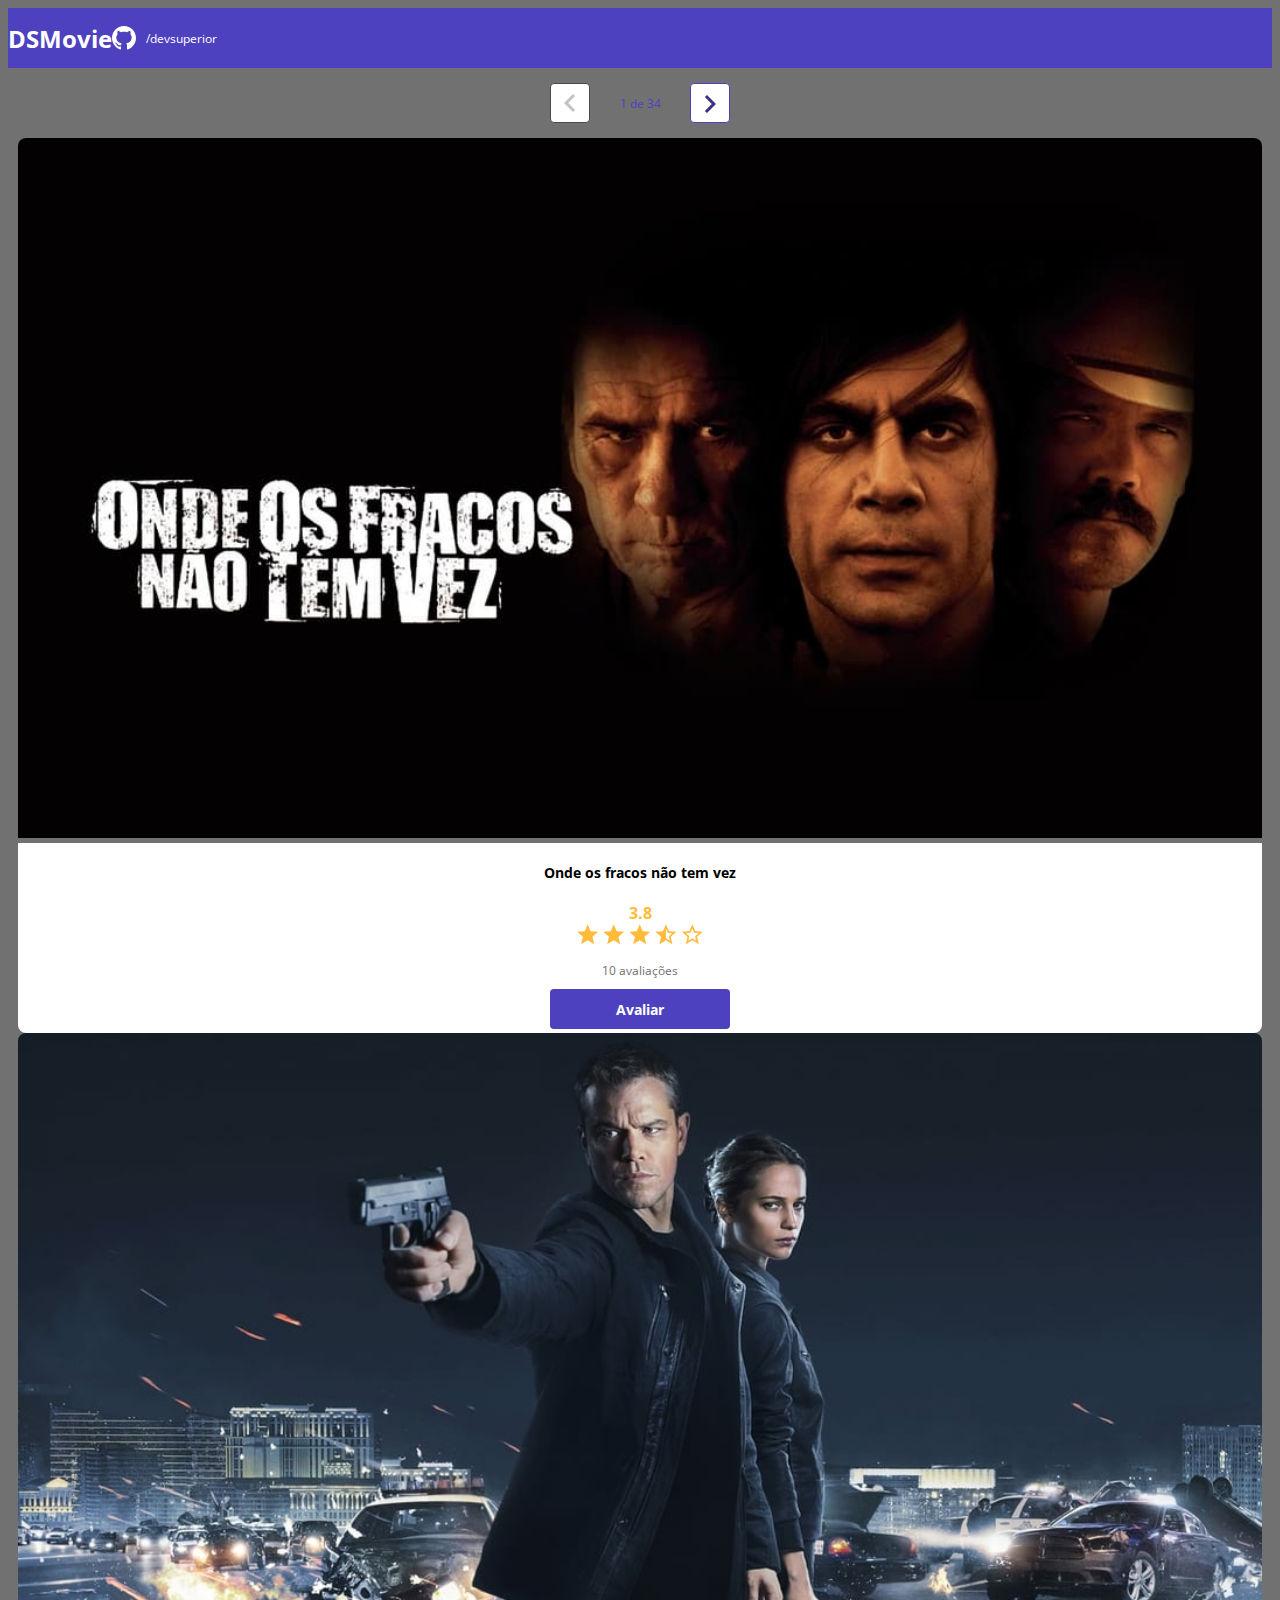
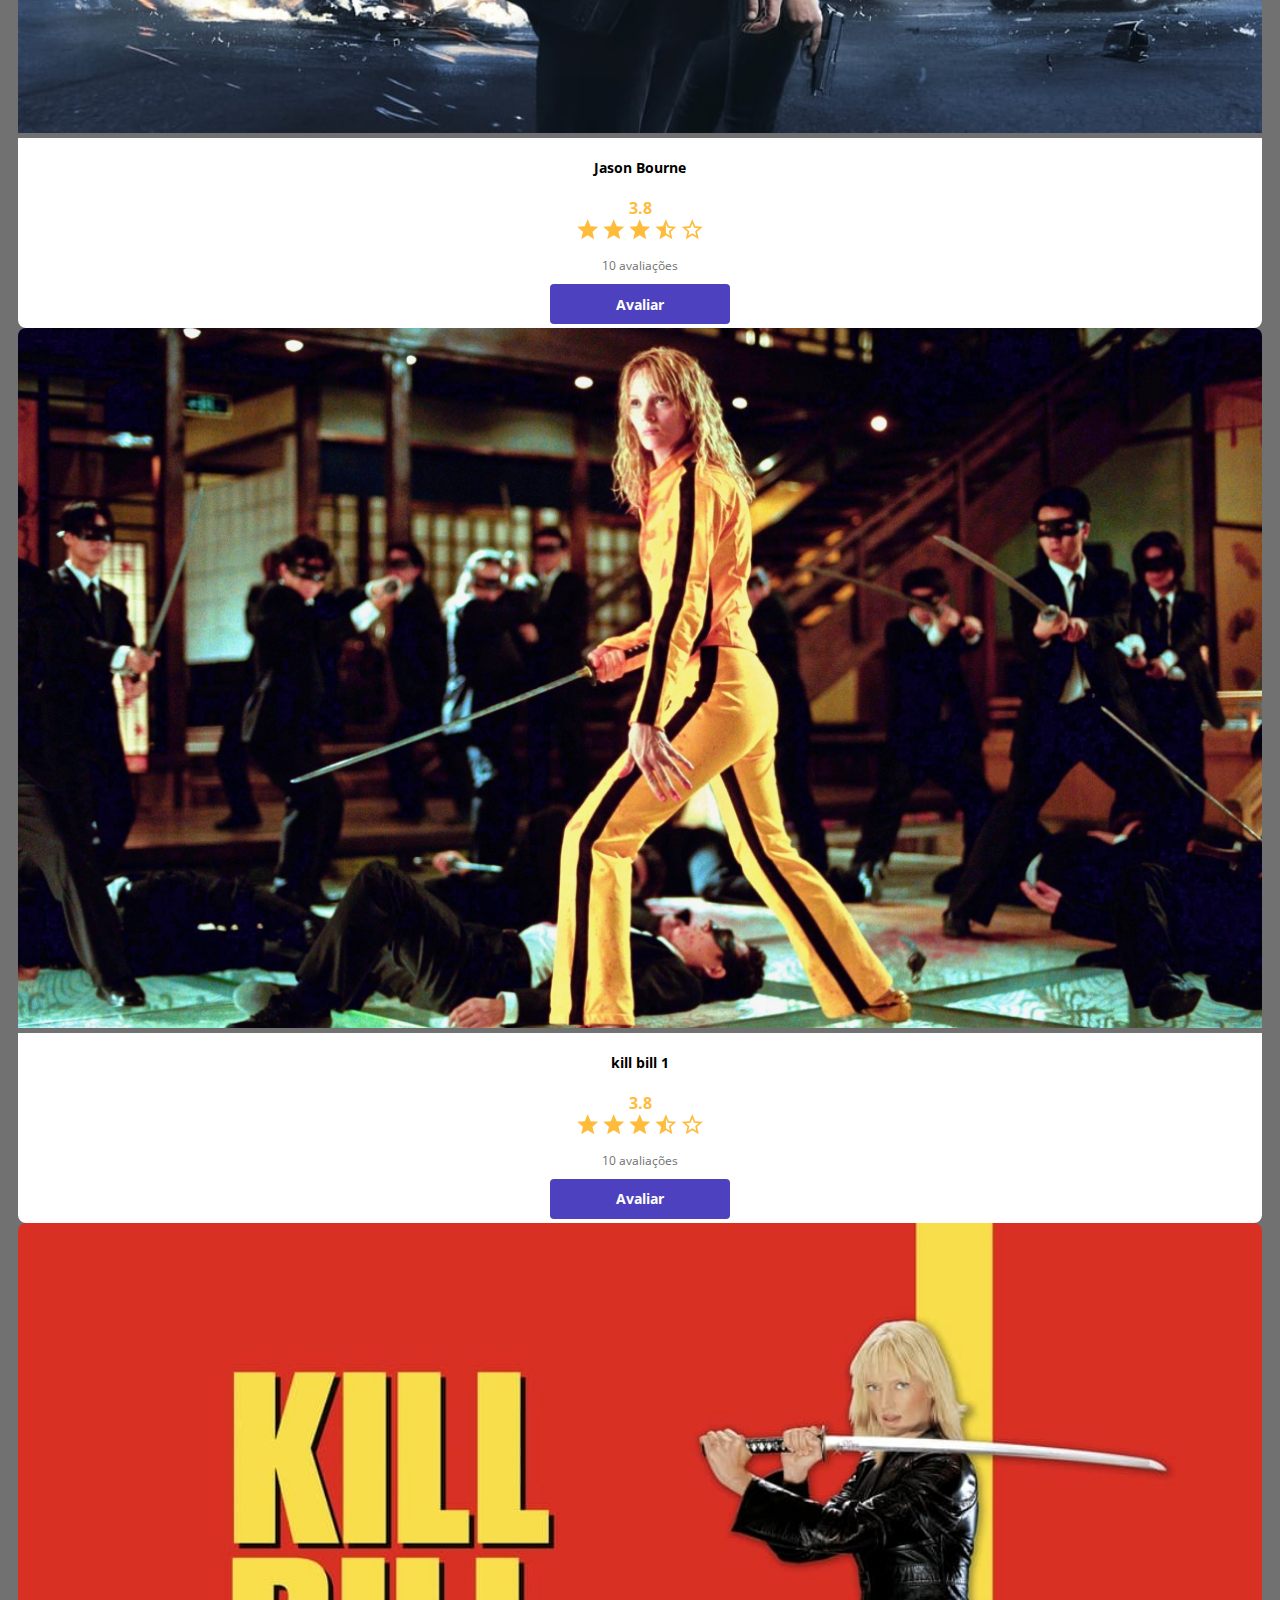
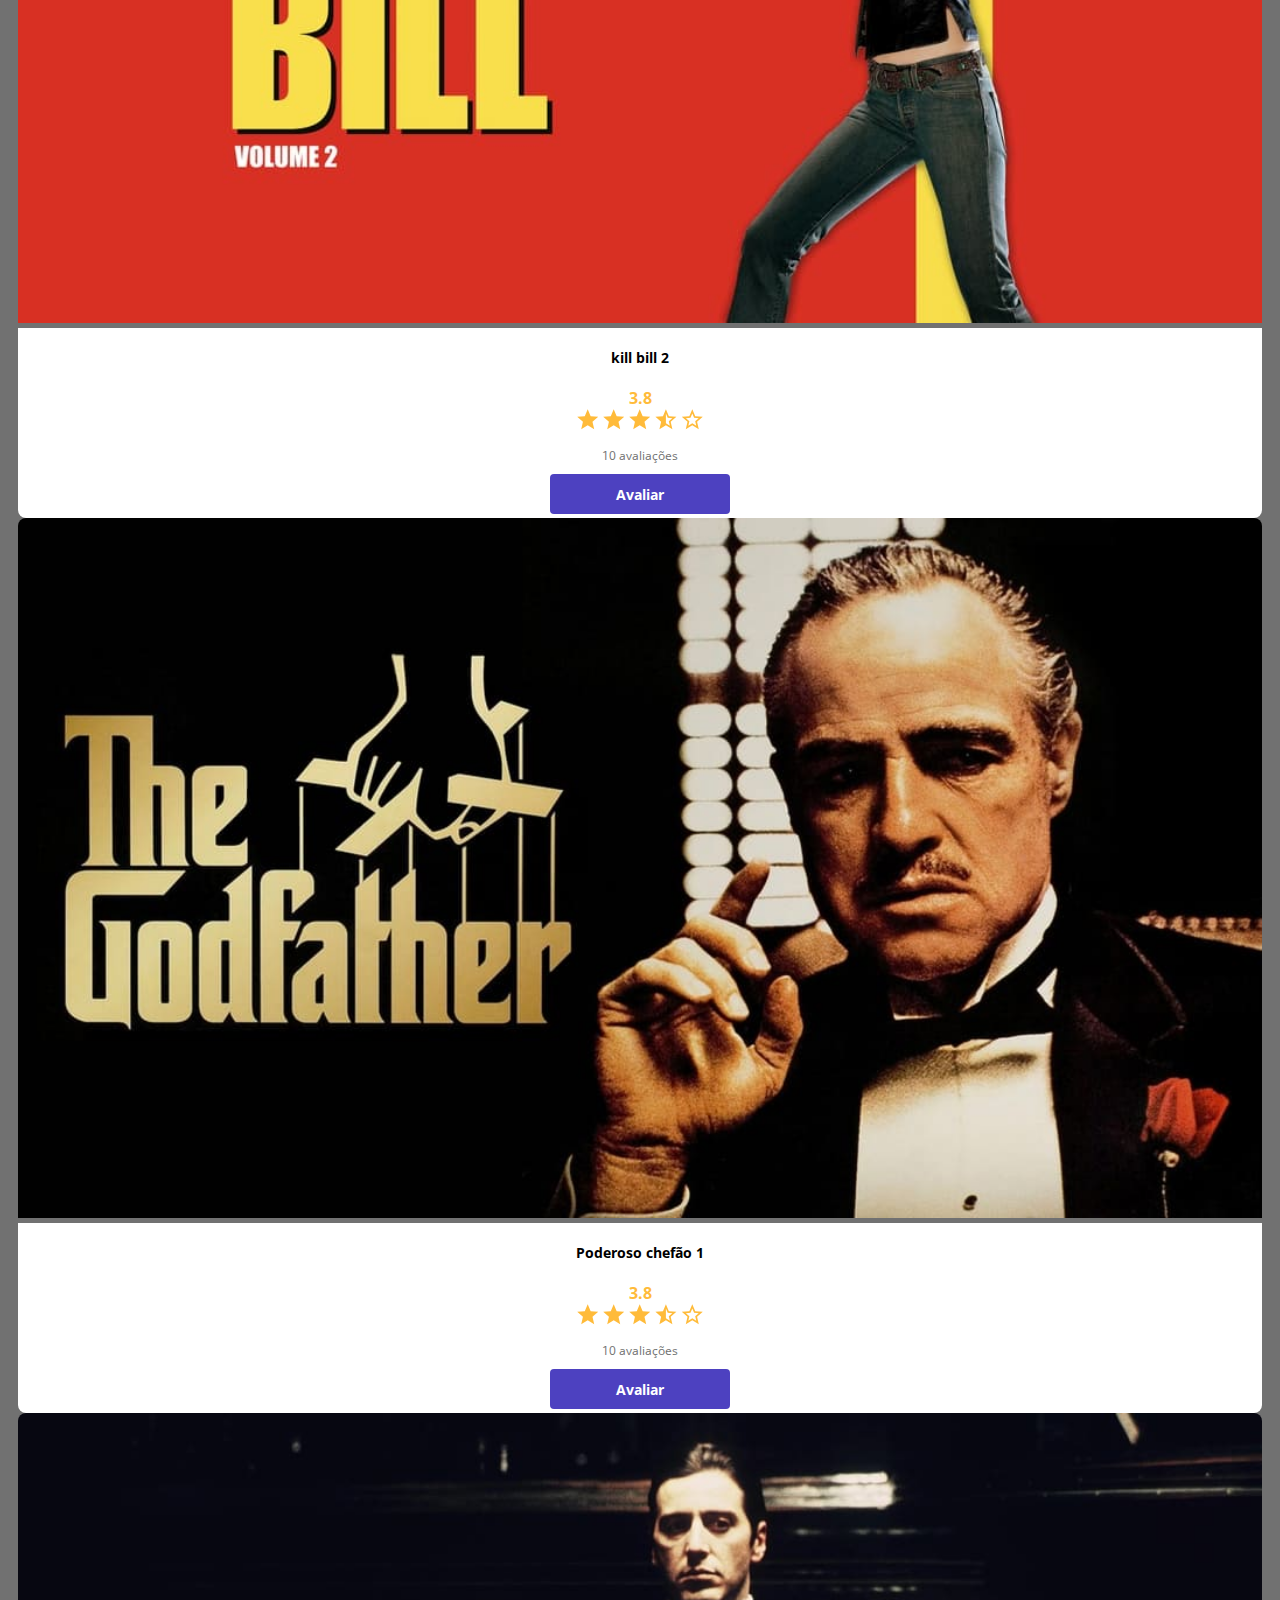
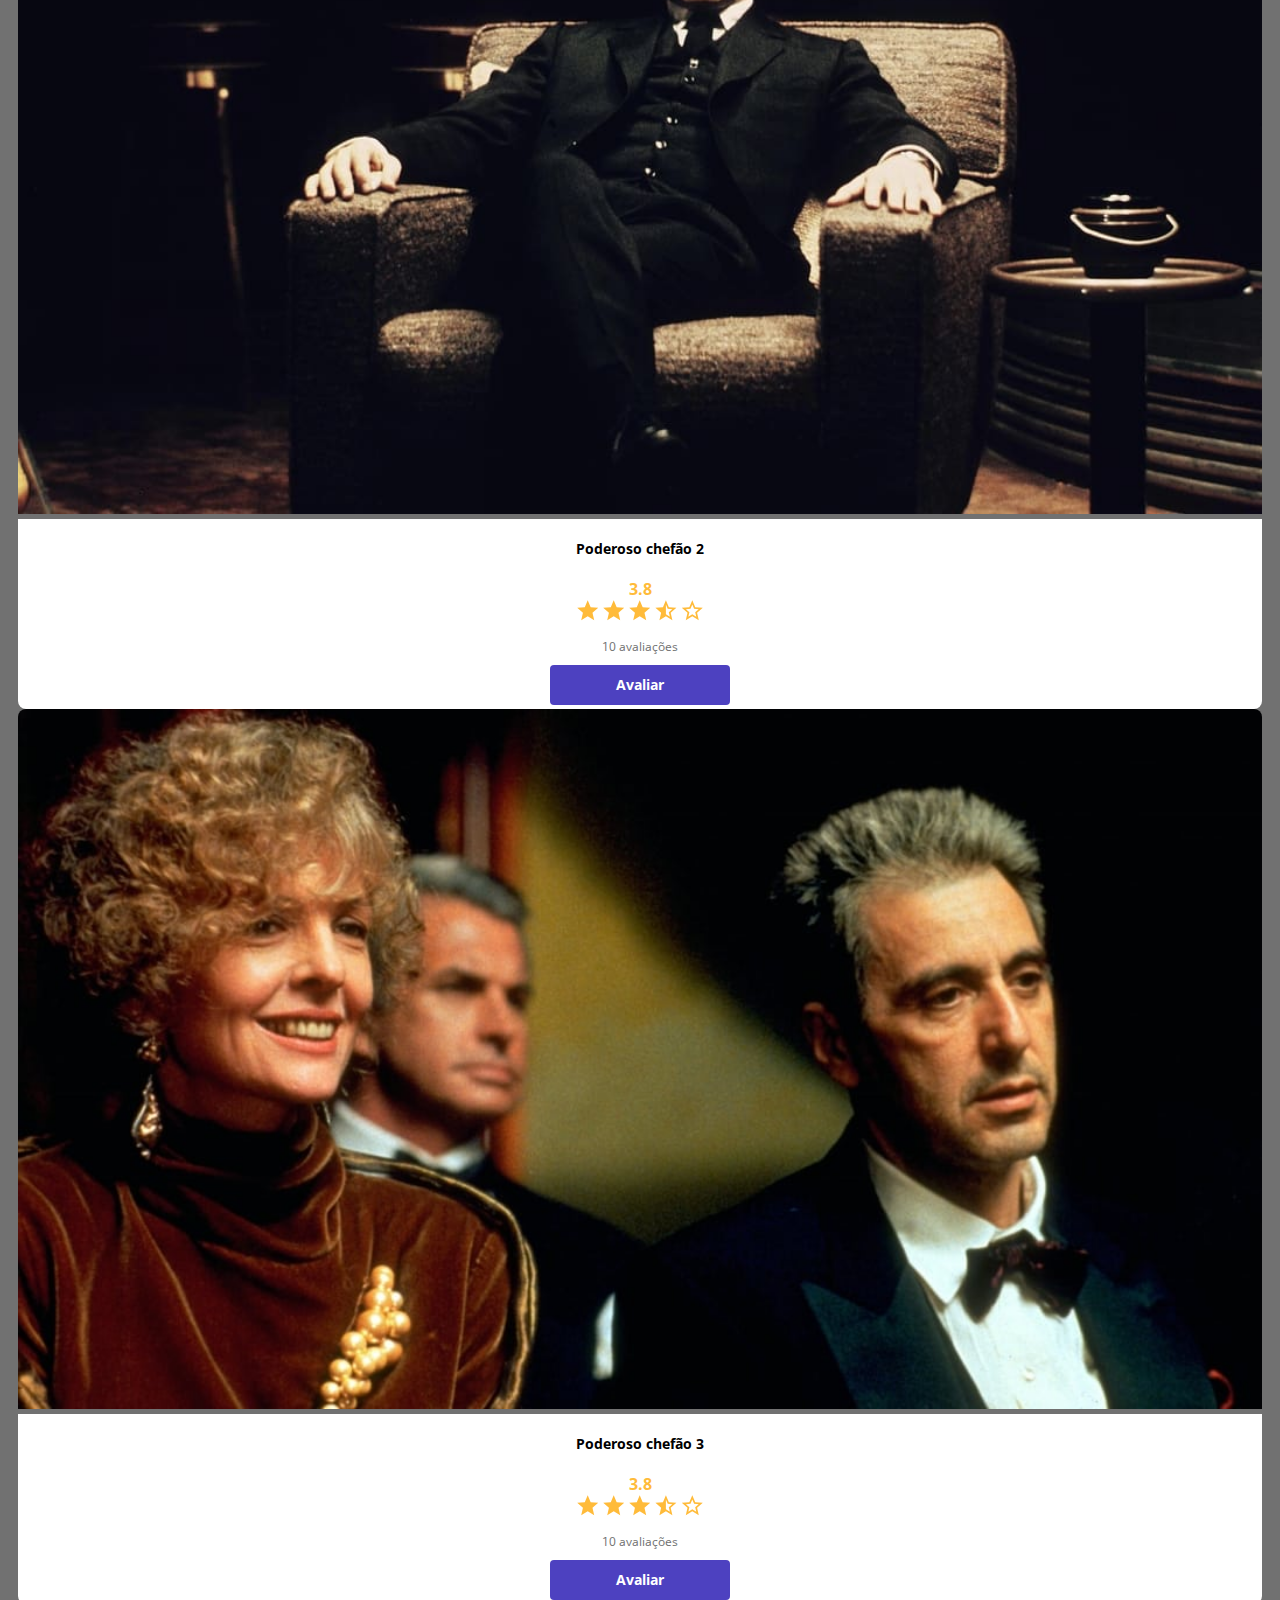
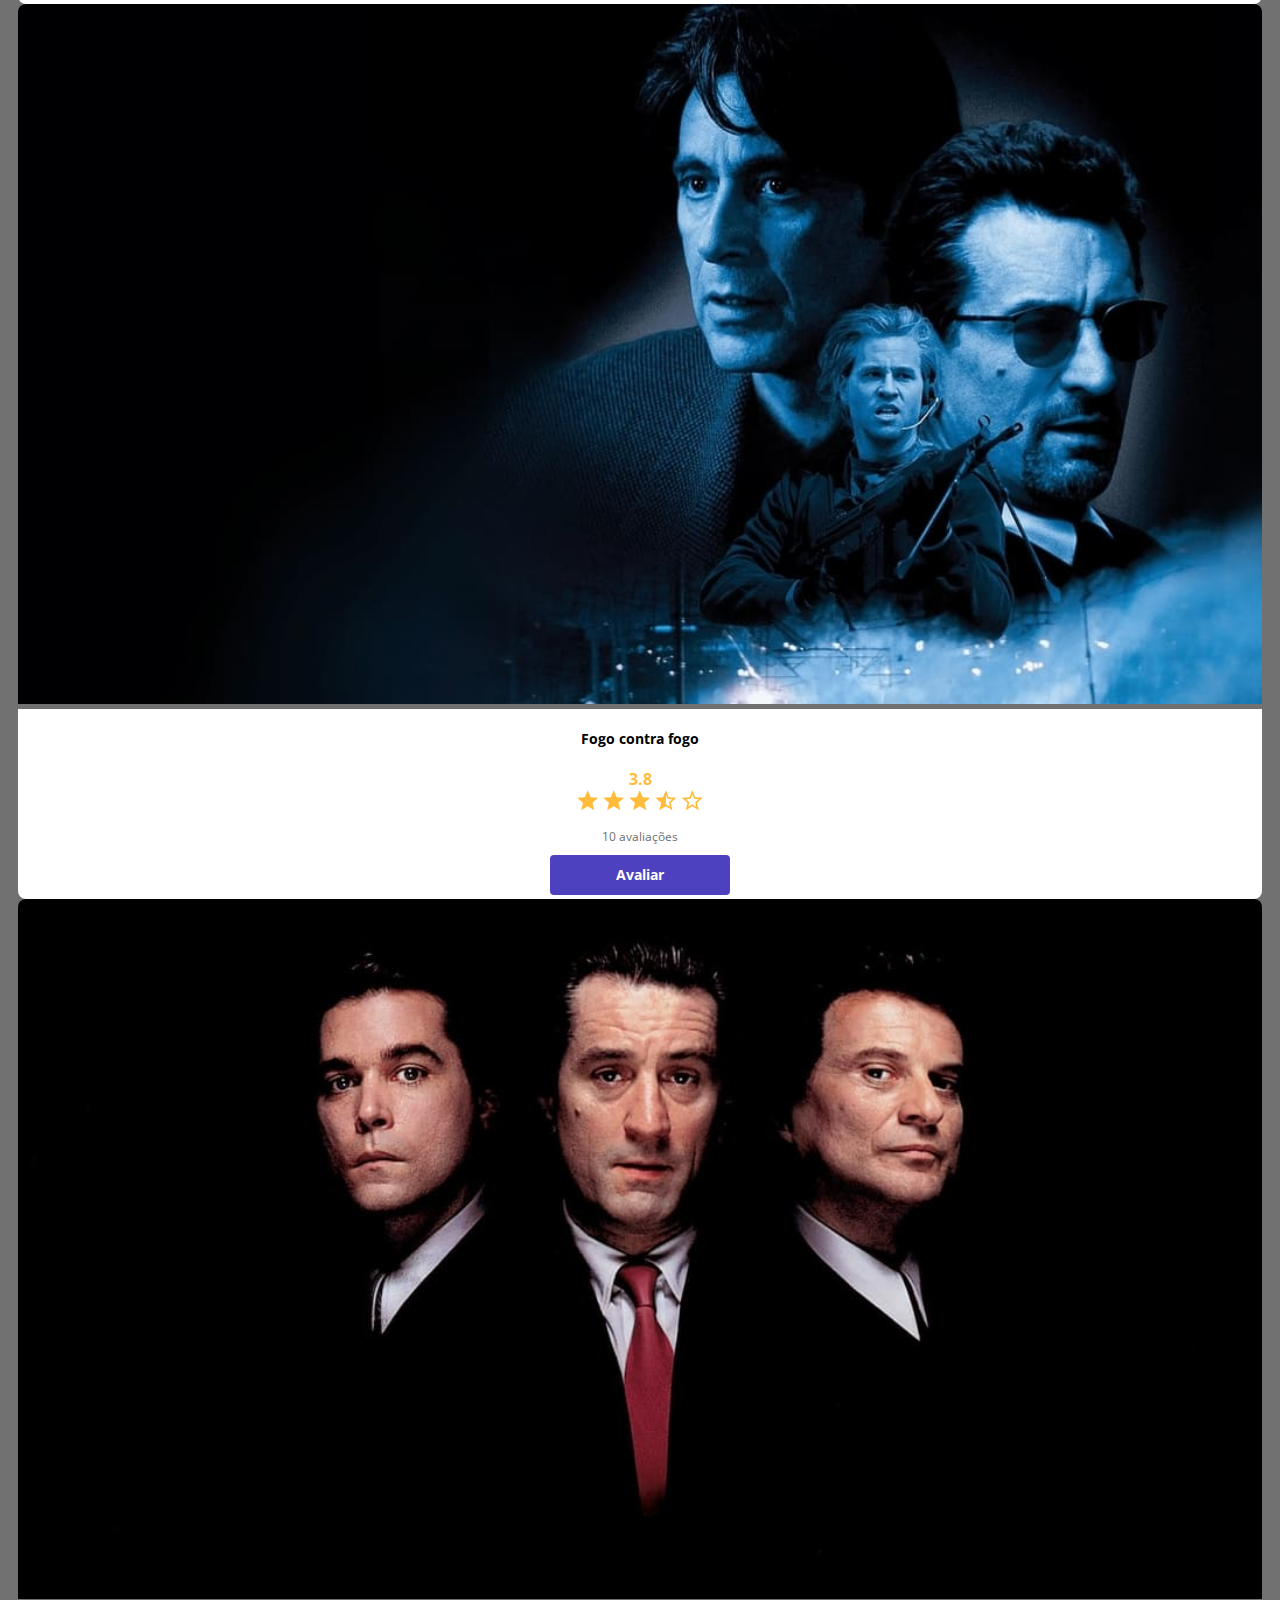
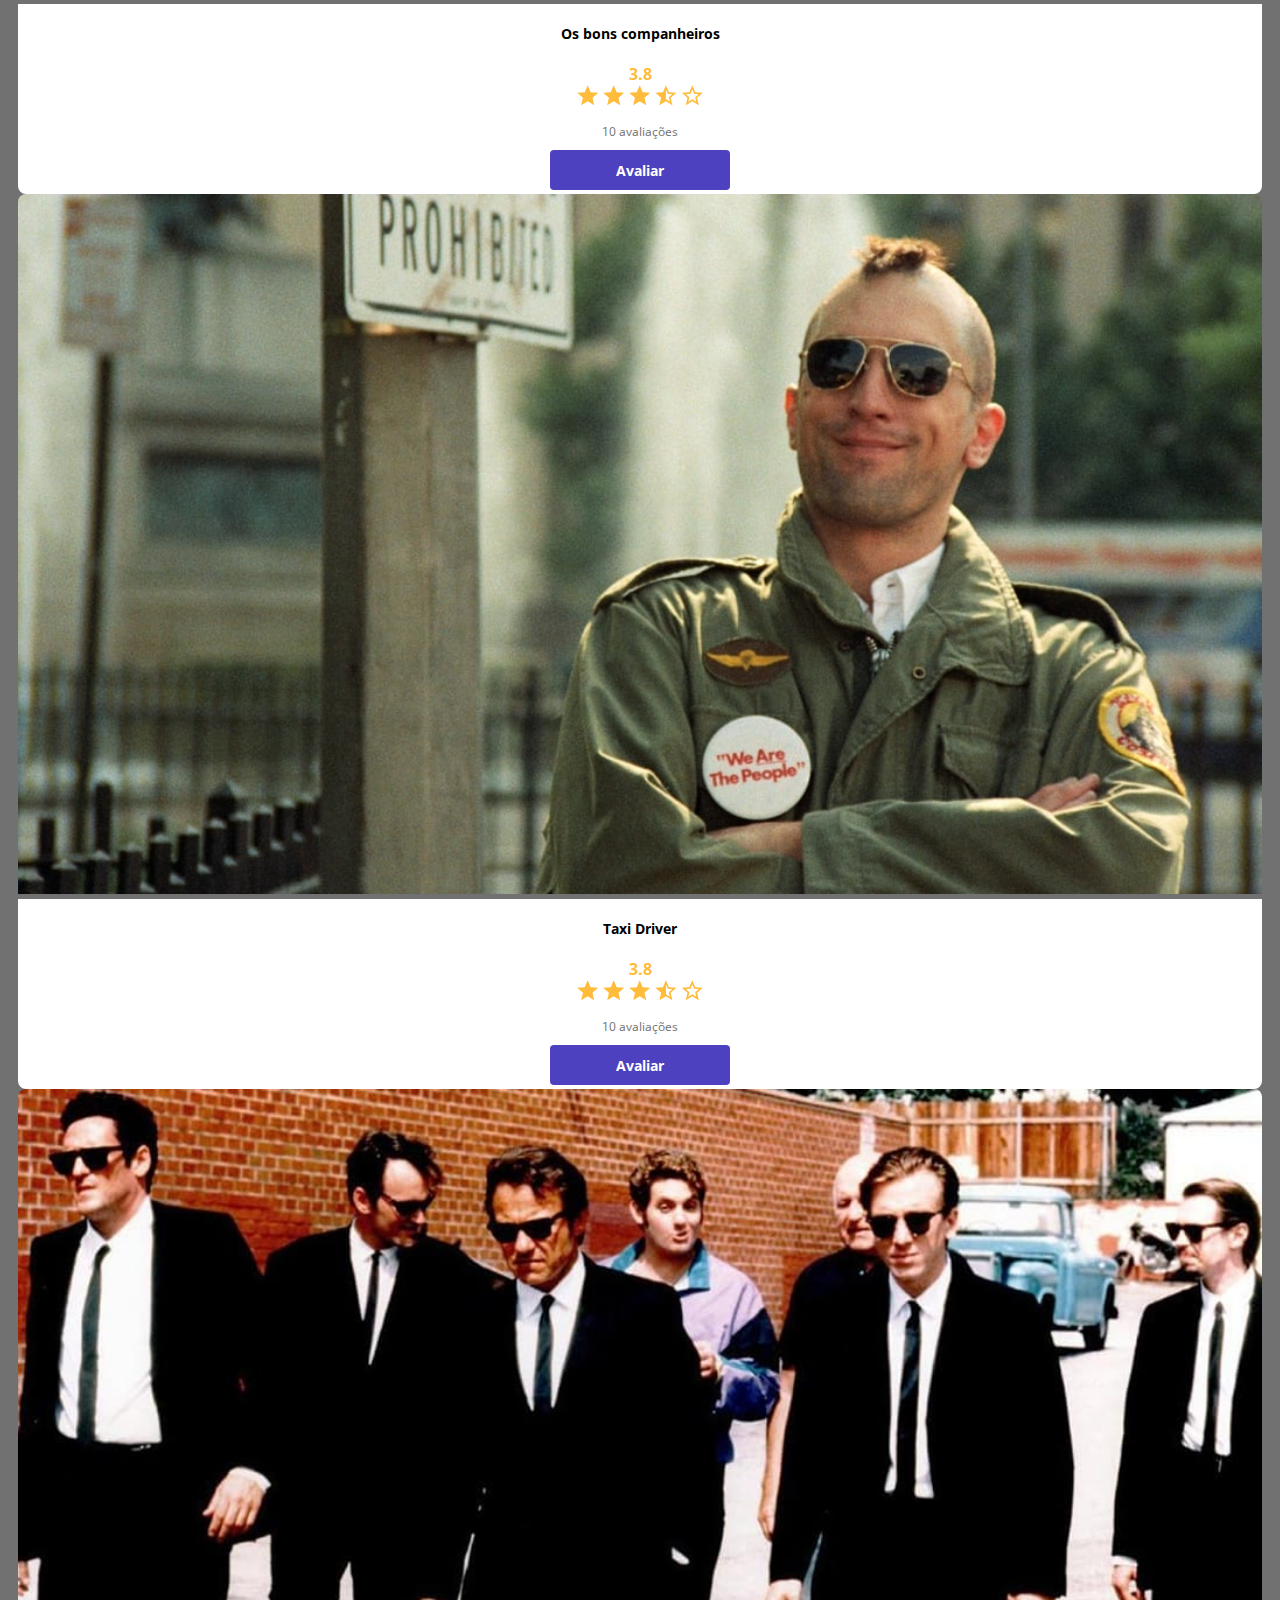
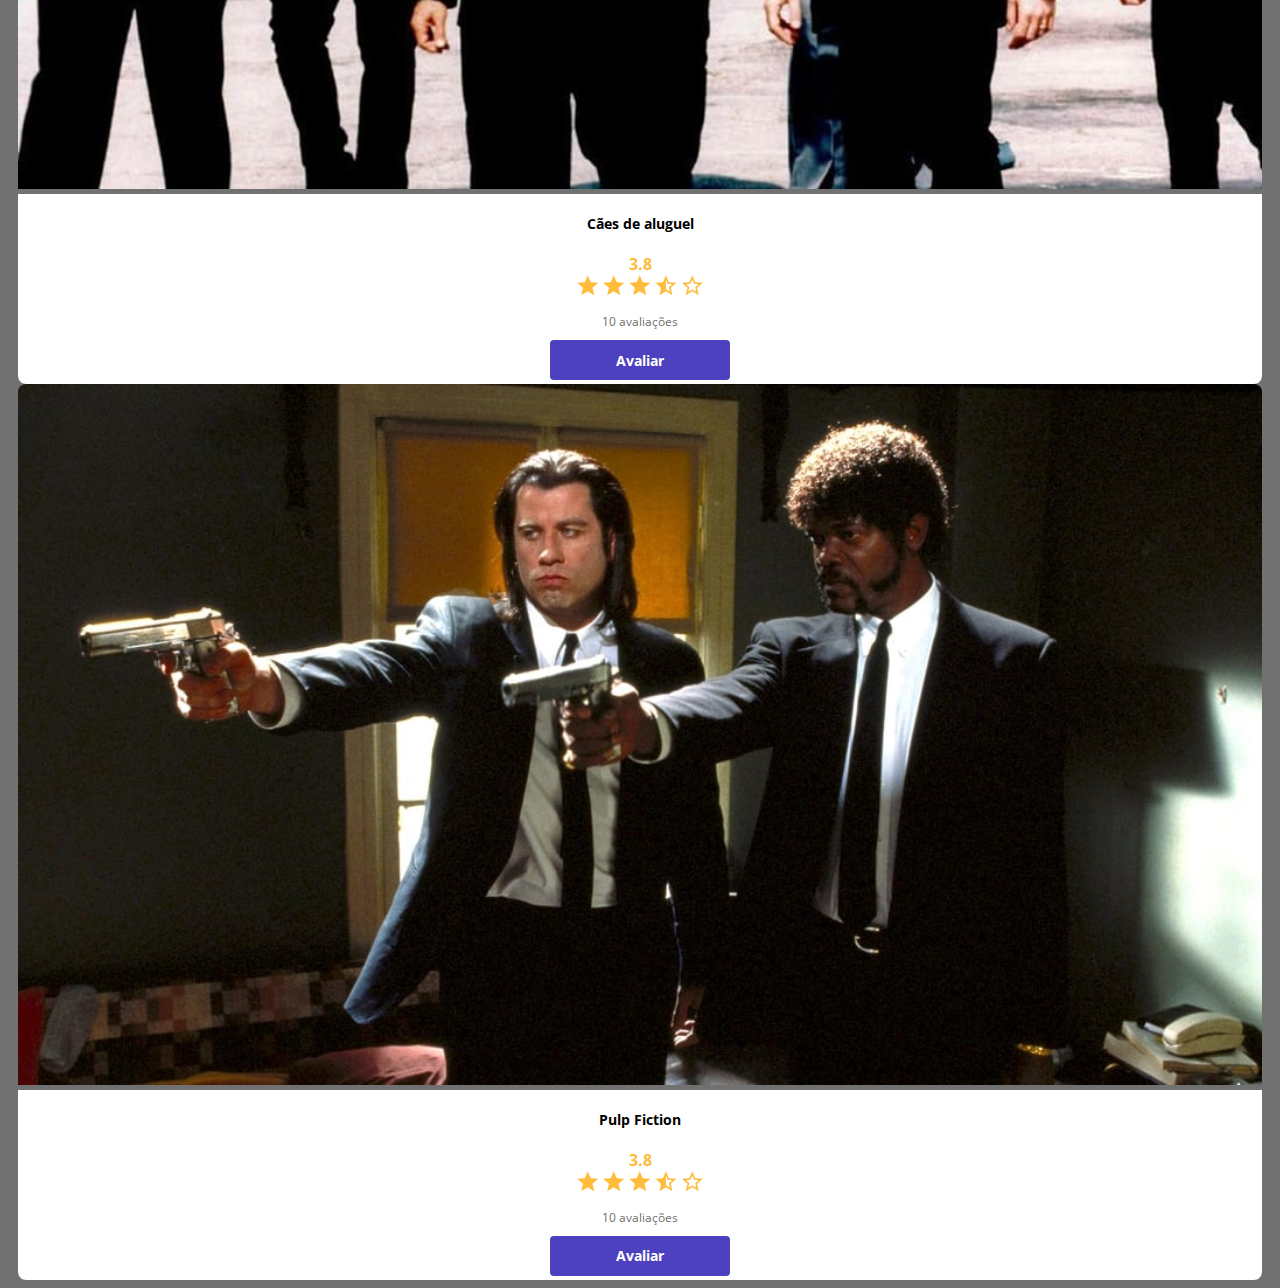
<file: iniciante/index.html>
<!DOCTYPE html>
<html lang="en">

<head>
    <meta charset="UTF-8">
    <meta http-equiv="X-UA-Compatible" content="IE=edge">
    <meta name="viewport" content="width=device-width, initial-scale=1.0">
    <title>Projeto DSMovie Leozeppelin</title>
    <link href="https://cdn.jsdelivr.net/npm/bootstrap@5.1.3/dist/css/bootstrap.min.css" rel="stylesheet"
        integrity="sha384-1BmE4kWBq78iYhFldvKuhfTAU6auU8tT94WrHftjDbrCEXSU1oBoqyl2QvZ6jIW3" crossorigin="anonymous">
    <link rel="stylesheet" href="css/styles.css">

</head>

<body>
    <header>
        <nav class="container">
            <h1>DSMovie</h1>
            <div class="dsmovie-contato-container">
                <img src="img/github.svg" alt="Github">
                <a href="https://github.com/devsuperior">/devsuperior </a>
            </div>
        </nav>

    </header>

    <main>
        <section id="dsmovie-card-list" class="container">

            <div class="dsmovie-pagination-container">
                <div class="dsmovie-pagination-box">
                    <button disabled>
                        <img src="img/left.svg" alt="Voltar">
                    </button>
                    <p>
                        1 de 34
                    </p>
                    <button >
                        <img class="dsmovie-flip-horizontal" src="img/left.svg" alt="Próxima">
                    </button>

                </div>                
            </div>
            <div class="row">
                <div class="col-sm-6 col-lg-4 col-xl-3 mb-3">
                    <div class="dsmovie-card">
                        <img src="img/caes.jpg" alt="Onde os fracos não tem vez">
                        <div class="dsmovie-card-description">
                            <h3>Onde os fracos não tem vez</h3>
                            <div class="dsmovie-card-description-bottom">
                                <h4>3.8</h4>
                                <div>
                                    <img src="img/star-full.svg">
                                    <img src="img/star-full.svg">
                                    <img src="img/star-full.svg">
                                    <img src="img/star-half.svg">
                                    <img src="img/star-empty.svg">
                                </div>
                                <p>10 avaliações</p>
                                <a class="dsmovie-btn" href="form.html">Avaliar</a>
                            </div>
                        </div>
                    </div>
                </div>
                <div class="col-sm-6 col-lg-4 col-xl-3 mb-3">
                    <div class="dsmovie-card">
                        <img src="img/jason.jpg" alt="Jason Bourne">
                        <div class="dsmovie-card-description">
                            <h3>Jason Bourne</h3>
                            <div class="dsmovie-card-description-bottom">
                                <h4>3.8</h4>
                                <div>
                                    <img src="img/star-full.svg">
                                    <img src="img/star-full.svg">
                                    <img src="img/star-full.svg">
                                    <img src="img/star-half.svg">
                                    <img src="img/star-empty.svg">
                                </div>
                                <p>10 avaliações</p>
                                <a class="dsmovie-btn" href="form.html">Avaliar</a>
                            </div>
                        </div>
                    </div>
                </div>
                <div class="col-sm-6 col-lg-4 col-xl-3 mb-3">
                    <div class="dsmovie-card">
                        <img src="img/killbill1.jpg" alt="kill bill 1">
                        <div class="dsmovie-card-description">
                            <h3>kill bill 1</h3>
                            <div class="dsmovie-card-description-bottom">
                                <h4>3.8</h4>
                                <div>
                                    <img src="img/star-full.svg">
                                    <img src="img/star-full.svg">
                                    <img src="img/star-full.svg">
                                    <img src="img/star-half.svg">
                                    <img src="img/star-empty.svg">
                                </div>
                                <p>10 avaliações</p>
                                <a class="dsmovie-btn" href="form.html">Avaliar</a>
                            </div>
                        </div>
                    </div>
                </div>
                <div class="col-sm-6 col-lg-4 col-xl-3 mb-3">
                    <div class="dsmovie-card">
                        <img src="img/killbill2.jpg" alt="kill bill 2">
                        <div class="dsmovie-card-description">
                            <h3>kill bill 2</h3>
                            <div class="dsmovie-card-description-bottom">
                                <h4>3.8</h4>
                                <div>
                                    <img src="img/star-full.svg">
                                    <img src="img/star-full.svg">
                                    <img src="img/star-full.svg">
                                    <img src="img/star-half.svg">
                                    <img src="img/star-empty.svg">
                                </div>
                                <p>10 avaliações</p>
                                <a class="dsmovie-btn" href="form.html">Avaliar</a>
                            </div>
                        </div>
                    </div>
                </div>
                <div class="col-sm-6 col-lg-4 col-xl-3 mb-3">
                    <div class="dsmovie-card">
                        <img src="img/godfather1.jpg" alt="god father 1">
                        <div class="dsmovie-card-description">
                            <h3>Poderoso chefão 1</h3>
                            <div class="dsmovie-card-description-bottom">
                                <h4>3.8</h4>
                                <div>
                                    <img src="img/star-full.svg">
                                    <img src="img/star-full.svg">
                                    <img src="img/star-full.svg">
                                    <img src="img/star-half.svg">
                                    <img src="img/star-empty.svg">
                                </div>
                                <p>10 avaliações</p>
                                <a class="dsmovie-btn" href="form.html">Avaliar</a>
                            </div>
                        </div>
                    </div>
                </div>
                <div class="col-sm-6 col-lg-4 col-xl-3 mb-3">
                    <div class="dsmovie-card">
                        <img src="img/godfather2.jpg" alt="Poderoso chefão 2">
                        <div class="dsmovie-card-description">
                            <h3>Poderoso chefão 2</h3>
                            <div class="dsmovie-card-description-bottom">
                                <h4>3.8</h4>
                                <div>
                                    <img src="img/star-full.svg">
                                    <img src="img/star-full.svg">
                                    <img src="img/star-full.svg">
                                    <img src="img/star-half.svg">
                                    <img src="img/star-empty.svg">
                                </div>
                                <p>10 avaliações</p>
                                <a class="dsmovie-btn" href="form.html">Avaliar</a>
                            </div>
                        </div>
                    </div>
                </div>
                <div class="col-sm-6 col-lg-4 col-xl-3 mb-3">
                    <div class="dsmovie-card">
                        <img src="img/godfather3.jpg" alt="Poderoso chefão 3">
                        <div class="dsmovie-card-description">
                            <h3>Poderoso chefão 3</h3>
                            <div class="dsmovie-card-description-bottom">
                                <h4>3.8</h4>
                                <div>
                                    <img src="img/star-full.svg">
                                    <img src="img/star-full.svg">
                                    <img src="img/star-full.svg">
                                    <img src="img/star-half.svg">
                                    <img src="img/star-empty.svg">
                                </div>
                                <p>10 avaliações</p>
                                <a class="dsmovie-btn" href="form.html">Avaliar</a>
                            </div>
                        </div>
                    </div>
                </div>
                <div class="col-sm-6 col-lg-4 col-xl-3 mb-3">
                    <div class="dsmovie-card">
                        <img src="img/heat.jpg" alt="Fogo contra fogo">
                        <div class="dsmovie-card-description">
                            <h3>Fogo contra fogo</h3>
                            <div class="dsmovie-card-description-bottom">
                                <h4>3.8</h4>
                                <div>
                                    <img src="img/star-full.svg">
                                    <img src="img/star-full.svg">
                                    <img src="img/star-full.svg">
                                    <img src="img/star-half.svg">
                                    <img src="img/star-empty.svg">
                                </div>
                                <p>10 avaliações</p>
                                <a class="dsmovie-btn" href="form.html">Avaliar</a>
                            </div>
                        </div>
                    </div>
                </div>
                <div class="col-sm-6 col-lg-4 col-xl-3 mb-3">
                    <div class="dsmovie-card">
                        <img src="img/good.jpg" alt="Os bons companheiros">
                        <div class="dsmovie-card-description">
                            <h3>Os bons companheiros</h3>
                            <div class="dsmovie-card-description-bottom">
                                <h4>3.8</h4>
                                <div>
                                    <img src="img/star-full.svg">
                                    <img src="img/star-full.svg">
                                    <img src="img/star-full.svg">
                                    <img src="img/star-half.svg">
                                    <img src="img/star-empty.svg">
                                </div>
                                <p>10 avaliações</p>
                                <a class="dsmovie-btn" href="form.html">Avaliar</a>
                            </div>
                        </div>
                    </div>
                </div>
                <div class="col-sm-6 col-lg-4 col-xl-3 mb-3">
                    <div class="dsmovie-card">
                        <img src="img/taxi.jpg" alt="Taxi Driver">
                        <div class="dsmovie-card-description">
                            <h3>Taxi Driver</h3>
                            <div class="dsmovie-card-description-bottom">
                                <h4>3.8</h4>
                                <div>
                                    <img src="img/star-full.svg">
                                    <img src="img/star-full.svg">
                                    <img src="img/star-full.svg">
                                    <img src="img/star-half.svg">
                                    <img src="img/star-empty.svg">
                                </div>
                                <p>10 avaliações</p>
                                <a class="dsmovie-btn" href="form.html">Avaliar</a>
                            </div>
                        </div>
                    </div>
                </div>
                <div class="col-sm-6 col-lg-4 col-xl-3 mb-3">
                    <div class="dsmovie-card">
                        <img src="img/reseivour.jpg" alt="Cães de aluguel">
                        <div class="dsmovie-card-description">
                            <h3>Cães de aluguel</h3>
                            <div class="dsmovie-card-description-bottom">
                                <h4>3.8</h4>
                                <div>
                                    <img src="img/star-full.svg">
                                    <img src="img/star-full.svg">
                                    <img src="img/star-full.svg">
                                    <img src="img/star-half.svg">
                                    <img src="img/star-empty.svg">
                                </div>
                                <p>10 avaliações</p>
                                <a class="dsmovie-btn" href="form.html">Avaliar</a>
                            </div>
                        </div>
                    </div>
                </div>
                <div class="col-sm-6 col-lg-4 col-xl-3 mb-3">
                    <div class="dsmovie-card">
                        <img src="img/pulp.jpg" alt="Pulp Fiction">
                        <div class="dsmovie-card-description">
                            <h3>Pulp Fiction</h3>
                            <div class="dsmovie-card-description-bottom">
                                <h4>3.8</h4>
                                <div>
                                    <img src="img/star-full.svg">
                                    <img src="img/star-full.svg">
                                    <img src="img/star-full.svg">
                                    <img src="img/star-half.svg">
                                    <img src="img/star-empty.svg">
                                </div>
                                <p>10 avaliações</p>
                                <a class="dsmovie-btn" href="form.html">Avaliar</a>
                            </div>
                        </div>
                    </div>
                </div>



            </div>
        </section>
    </main>
</body>

</html>
</file>
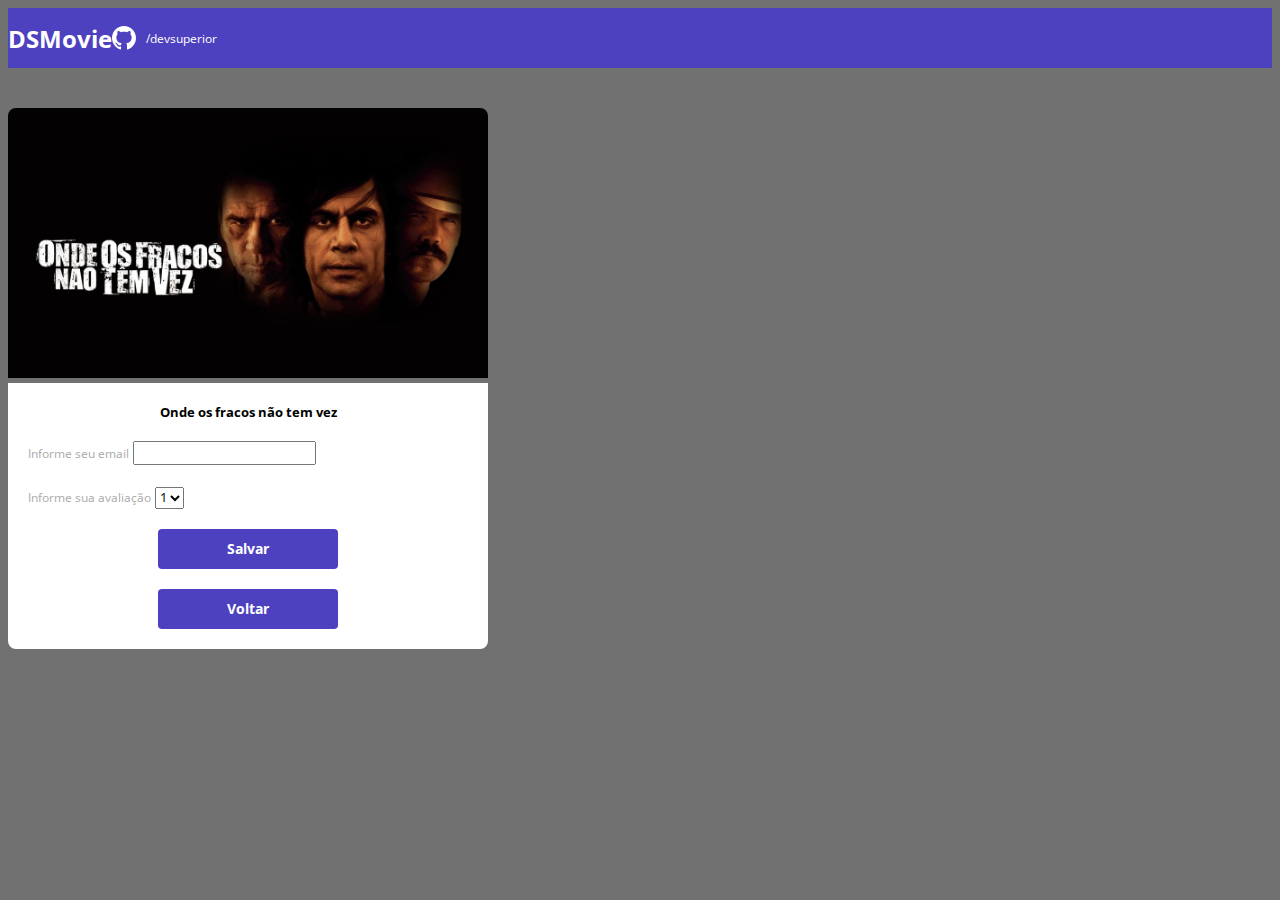
<file: iniciante/form.html>
<!DOCTYPE html>
<html lang="en">

<head>
    <meta charset="UTF-8">
    <meta http-equiv="X-UA-Compatible" content="IE=edge">
    <meta name="viewport" content="width=device-width, initial-scale=1.0">
    <title>Projeto DSMovie Leozeppelin</title>
    <link href="https://cdn.jsdelivr.net/npm/bootstrap@5.1.3/dist/css/bootstrap.min.css" rel="stylesheet"
        integrity="sha384-1BmE4kWBq78iYhFldvKuhfTAU6auU8tT94WrHftjDbrCEXSU1oBoqyl2QvZ6jIW3" crossorigin="anonymous">
    <link rel="stylesheet" href="css/styles.css">

</head>

<body>
    <header>
        <nav class="container">
            <h1>DSMovie</h1>
            <div class="dsmovie-contato-container">
                <img src="img/github.svg" alt="Github">
                <a href="https://github.com/devsuperior">/devsuperior </a>
            </div>
        </nav>

    </header>

    <main>
        <section id="dsmovie-form-section">
            <div class="container dsmovie-form-container">
                <div>
                    <div class="dsmovie-card">
                        <img src="img/caes.jpg" alt="Onde os fracos não tem vez">
                        <div class="dsmovie-form-description">
                            <h3>Onde os fracos não tem vez</h3>
                            <form class="dsmovie-form">
                                <div class="form-group dsmovie-form-group">
                                    <label for="email">Informe seu email</label>
                                    <input class="form-control" type="mail" id="email">
                                </div>
                                <div class="form-group dsmovie-form-group">
                                    <label for="score">Informe sua avaliação</label>
                                    <select class="form-control" name="score" id="score">
                                        <option value="1">1</option>
                                        <option value="2">2</option>
                                        <option value="3">3</option>
                                        <option value="4">4</option>
                                        <option value="5">5</option>
                                    </select>
                                </div>
                                <div class="dsmovie-form-btn-container">
                                    <button class="dsmovie-btn" type="submit">Salvar</button>
                                    <a class="dsmovie-btn" href="index.html">Voltar</a>
                                </div>
                            </form>
                        </div>
                    </div>
                </div>
            </div>
        </section>
    </main>
</body>

</html>
</file>
<file: iniciante/css/styles.css>
@import url('https://fonts.googleapis.com/css2?family=Open+Sans:wght@300;400;700&display=swap');


:root {
    --color-primary: #4D41C0;
    --bg-gray: #e8e8e8;
    --bs-white: #fff;
    --text-gray: #4a4a4a;
    --text-light-gray: #717171;
    --star-yellow:  #FFBB3A;

}

* {
    box-sizing: border-box;
    font-family: 'Open Sans', sans-serif;
}

a, a:hover {
    text-align: right;
    color: unset;
    text-decoration: none;
}

h1, h2, h3, h4, h5, h6 {
    margin: 0px;
}

.dsmovie-contato-container {
    display: flex;
    align-items: center;
}

.dsmovie-contato-container img {
    margin-right: 10px;
}

header {
    background-color: var(--color-primary);
    color: var(--bs-white);
    height: 60px;
    display: flex;
    align-items: center;
}

html, body {
    background-color: var(--text-light-gray);
}

nav {
    display: flex;
    align-items: center;
    justify-content: space-between;
}

nav h1 {
    font-size: 24px;
    font-weight: 700;
}

nav a {
    font-size: 12px;
    font-weight: 400;
}

.dsmovie-card {
    width: 100%;
}

.dsmovie-card img {
    border-radius: 8px 8px 0 0;
    width: 100%;
}

.dsmovie-card-description {
    background-color: var(--bs-white);
    display: flex;
    flex-direction: column;
    align-items: center;
    padding: 10px 0 20px 0;
    border-radius: 0 0 8px 8px;
    justify-content: space-between;
    height: 190px;
}

.dsmovie-card-description h3 {
    margin-bottom: 10px;
    font-weight: 700;
    font-size: 14px;
    text-align: center;
    padding: 10px;
}

.dsmovie-btn, .dsmovie-btn:hover {
    width: 180px;
    height: 40px;
    background-color: var(--color-primary);
    color: var(--bs-white);
    font-weight: 700;
    font-size: 14px;
    align-items: center;
    display: flex;
    align-items: center;
    justify-content: center;
    border: 0;
    border-radius: 4px;
}

#dsmovie-card-list {
    padding: 0px 10px;
}

.dsmovie-form {
    width: 100%;
}

.dsmovie-form-container {
    padding: 40px 0;
    max-width: 480px;
}

.dsmovie-form-group {
margin-bottom: 20px;
}

.dsmovie-form-group label {
    font-weight: 400px;
    font-size: 12px;
    color: #aaa;
}

.dsmovie-form-description {
background-color: var(--bs-white);
padding: 20px;
display: flex;
flex-direction: column;
align-items: center;
border-radius: 0 0 8px 8px;
}

.dsmovie-card-description-bottom h4 {
    color: var(--star-yellow);
    font-size: 16px;
    font-weight: 700;
}

.dsmovie-card-description-bottom {
    display: flex;
    flex-direction: column;
    align-items: center;
}

.dsmovie-card-description-bottom img{
    width: 22px;

}

.dsmovie-card-description-bottom p {
    font-size: 12px;
    font-weight: 400;
    color: var(--text-light-gray);
    margin-bottom: 10px;
}

.dsmovie-form-description h3 {
    font-size: 13px;
    font-weight: 700;
    margin-bottom: 20px;
}

.dsmovie-form-btn-container {
display: flex;
flex-direction: column;
align-items: center;
height: 100px;
justify-content: space-between;    
}   

.dsmovie-pagination-container {
    padding: 15px 0;
    display: flex;
    justify-content: center;
}

.dsmovie-pagination-box {
    display: flex;
    width: 180px;
    justify-content: space-between;
    align-items: center;
    
}

.dsmovie-pagination-box button {
    width: 40px;
    height: 40px;
    border-radius: 4px;
    border: 1px solid var(--color-primary);
    background-color: var(--bs-white);
    display: flex;
    justify-content: center;
    align-items: center;
}

.dsmovie-pagination-box p {
    margin: 0;
    font-size: 12px;
    color: var(--color-primary);
    font-weight: 400;
}

.dsmovie-pagination-box button:disabled {
    border: var(--text-gray) 1px solid;
}

.dsmovie-flip-horizontal {
    transform: rotate(180deg);
}

.dsmovie-pagination-box button img {
    filter: brightness(0%) saturate(100%) invert(22%) sepia(55%) saturate(1858%) hue-rotate(225deg) brightness(80%) contrast(99%);
}

.dsmovie-pagination-box button:disabled img {
    filter: unset;
}
</file>
